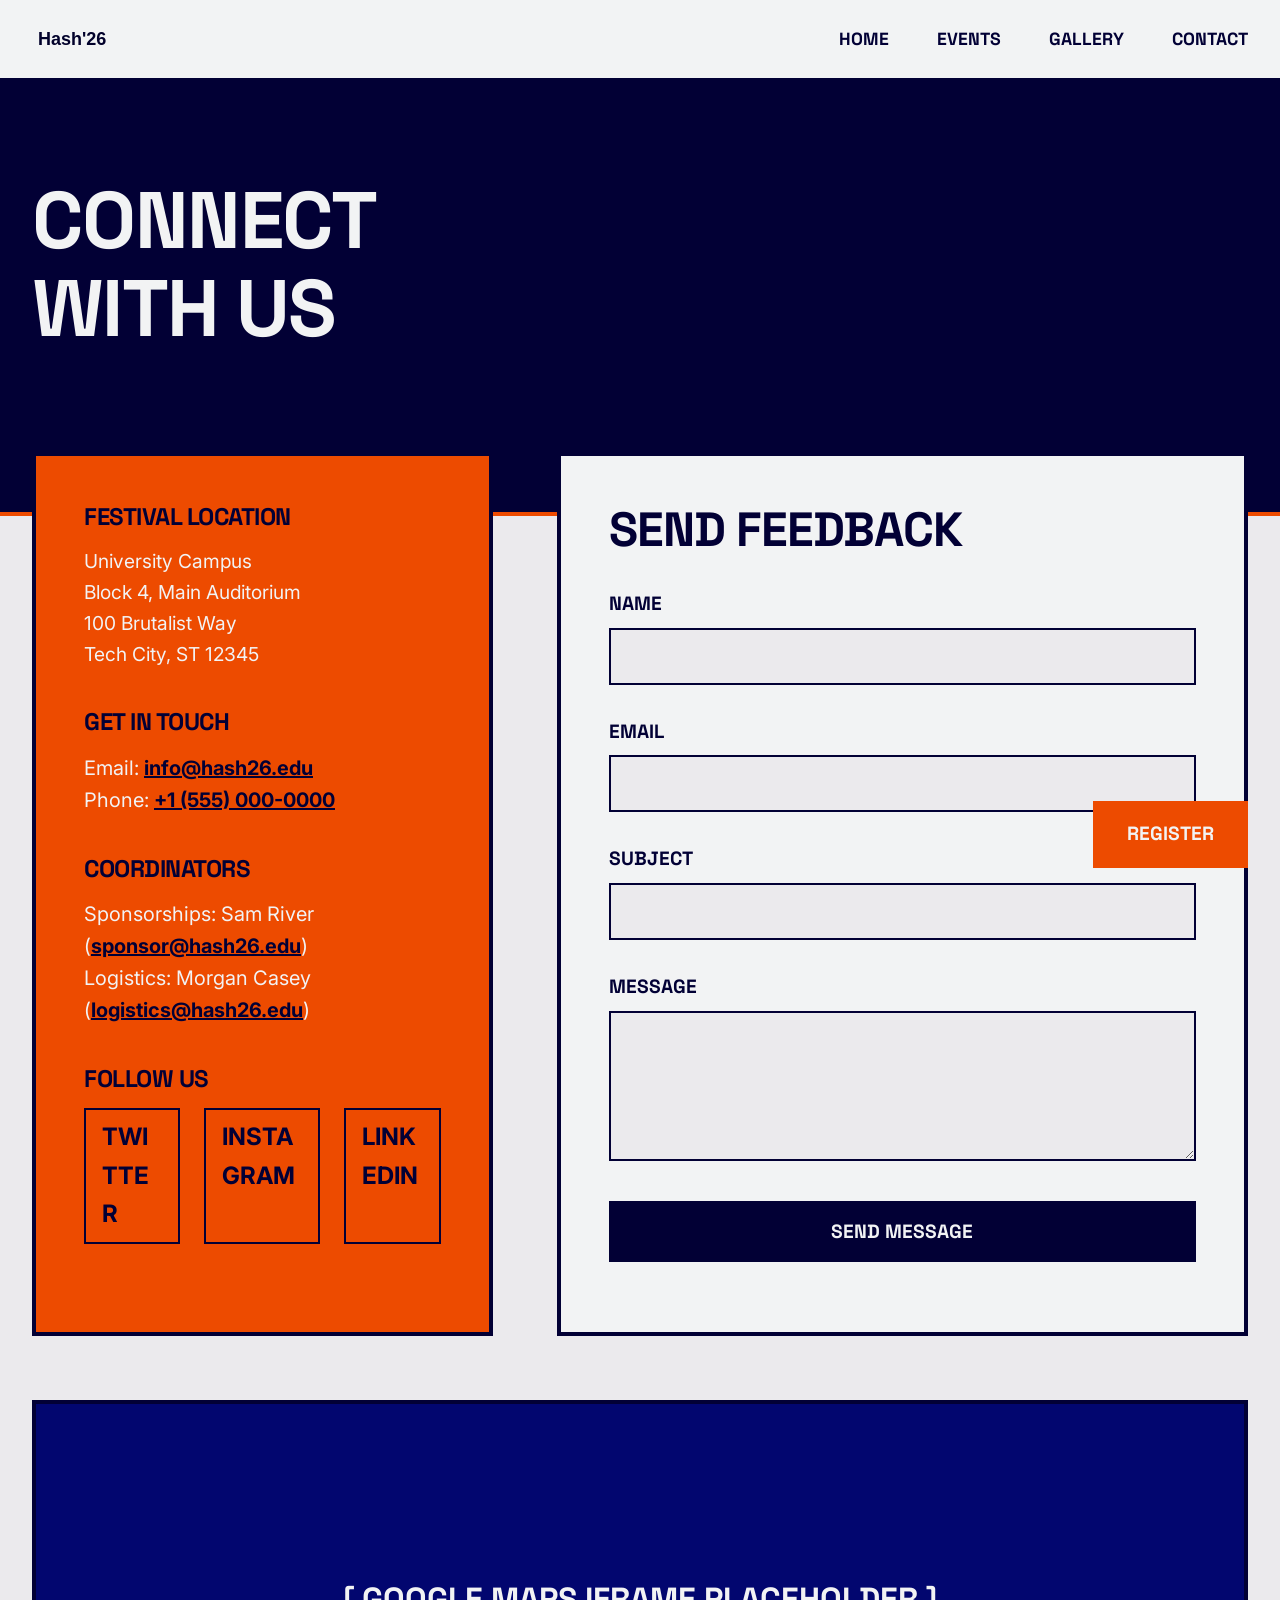
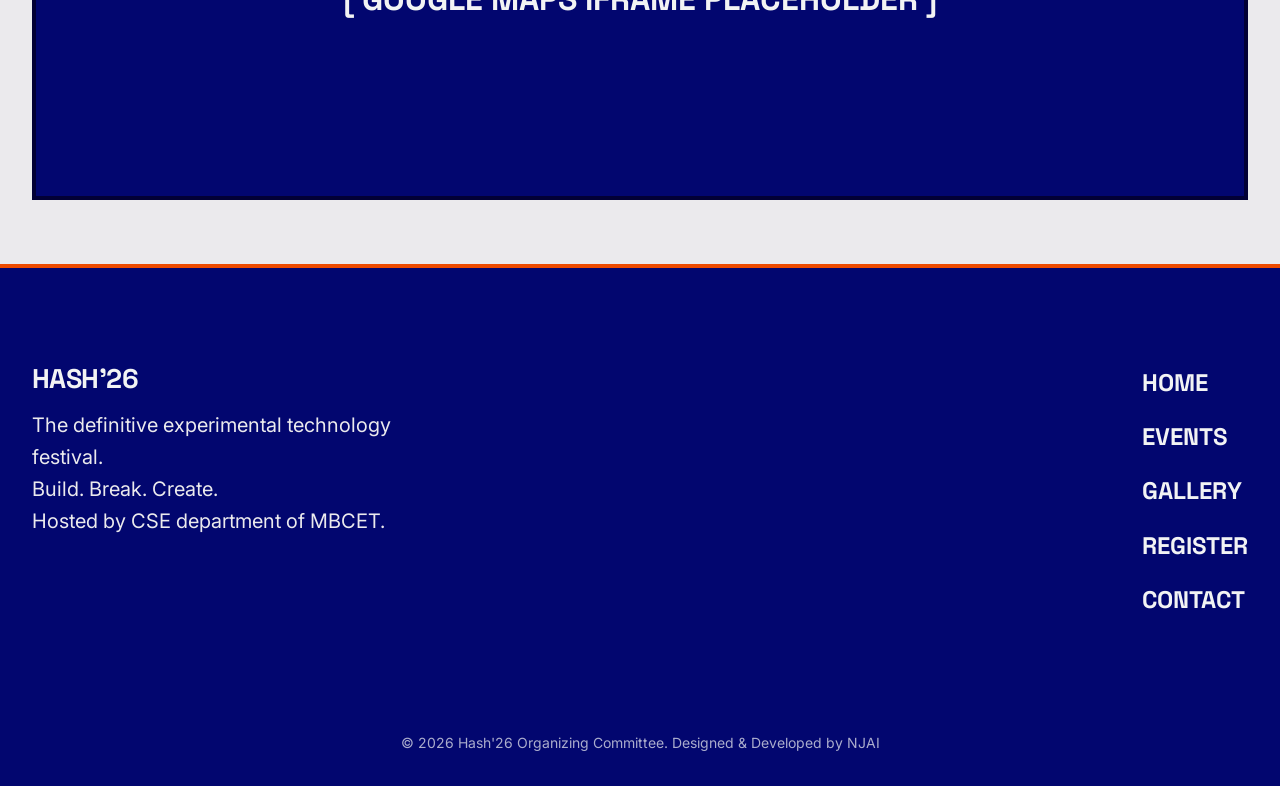
<file: contact.html>
<!DOCTYPE html>
<html lang="en">

<head>
  <meta charset="UTF-8">
  <meta name="viewport" content="width=device-width, initial-scale=1.0">
  <title>Contact - Hash'26</title>
  <link rel="stylesheet" href="css/style.css">
</head>

<body style="background-color: var(--bg-secondary);">

  <!-- Navigation -->
  <header class="main-navigation">
    <div class="container">
      <a href="index.html" class="brand-logo">
        <img src="images/logo.svg" alt="Hash'26 Logo" width="120" height="30">
      </a>
      <nav>
        <ul class="nav-menu">
          <li><a href="index.html" class="nav-item">Home</a></li>
          <li><a href="events.html" class="nav-item">Events</a></li>
          <li><a href="gallery.html" class="nav-item">Gallery</a></li>
          <li><a href="contact.html" class="nav-item">Contact</a></li>
        </ul>
      </nav>
    </div>
  </header>

  <main>
    <section class="contact-hero-header">
      <div class="container">
        <h1>CONNECT<br>WITH US</h1>
      </div>
    </section>

    <section class="container">
      <div class="contact-layout">

        <!-- Contact Info Side -->
        <div class="office-details-box">

          <div class="contact-information-group">
            <h3>FESTIVAL LOCATION</h3>
            <p class="large-text">
              University Campus<br>
              Block 4, Main Auditorium<br>
              100 Brutalist Way<br>
              Tech City, ST 12345
            </p>
          </div>

          <div class="contact-information-group">
            <h3>GET IN TOUCH</h3>
            <p>
              Email: <a href="mailto:info@hash26.edu">info@hash26.edu</a><br>
              Phone: <a href="tel:+15550000000">+1 (555) 000-0000</a>
            </p>
          </div>

          <div class="contact-information-group">
            <h3>COORDINATORS</h3>
            <p>
              Sponsorships: Sam River (<a href="mailto:sponsor@hash26.edu">sponsor@hash26.edu</a>)<br>
              Logistics: Morgan Casey (<a href="mailto:logistics@hash26.edu">logistics@hash26.edu</a>)
            </p>
          </div>

          <div class="contact-information-group">
            <h3>FOLLOW US</h3>
            <div class="social-media-links">
              <a href="https://twitter.com" target="_blank" rel="noopener">TWITTER</a>
              <a href="https://instagram.com" target="_blank" rel="noopener">INSTAGRAM</a>
              <a href="https://linkedin.com" target="_blank" rel="noopener">LINKEDIN</a>
            </div>
          </div>

        </div>

        <!-- Feedback Form Side -->
        <div class="message-form-box">
          <h2>SEND FEEDBACK</h2>
          <form action="#" method="POST">

            <div class="input-field-group">
              <label for="name">Name</label>
              <input type="text" id="name" name="name" class="form-input" required>
            </div>

            <div class="input-field-group">
              <label for="email">Email</label>
              <input type="email" id="email" name="email" class="form-input" required>
            </div>

            <div class="input-field-group">
              <label for="subject">Subject</label>
              <input type="text" id="subject" name="subject" class="form-input" required>
            </div>

            <div class="input-field-group">
              <label for="message">Message</label>
              <textarea id="message" name="message" class="form-input" required></textarea>
            </div>

            <button type="submit" class="register-button submit-message-button">SEND MESSAGE</button>
          </form>
        </div>

      </div>

      <!-- Map Placeholder -->
      <div class="location-map-frame">
        [ GOOGLE MAPS IFRAME PLACEHOLDER ]
      </div>

    </section>
  </main>

  <footer class="site-footer">
    <div class="container">
      <div class="footer-layout">
        <div class="footer-brand">
          <h2>HASH'26</h2>
          <p>
            The definitive experimental technology festival.<br>
            Build. Break. Create.<br>
            Hosted by CSE department of MBCET.
          </p>
        </div>

        <nav class="footer-links">
          <ul>
            <li><a href="index.html">Home</a></li>
            <li><a href="events.html">Events</a></li>
            <li><a href="gallery.html">Gallery</a></li>
            <li><a href="register.html">Register</a></li>
            <li><a href="contact.html">Contact</a></li>
          </ul>
        </nav>
      </div>
      <div class="footer-legal">
        &copy; 2026 Hash'26 Organizing Committee. Designed & Developed by NJAI
      </div>
    </div>
  </footer>

  <a href="register.html" class="register-button floating">REGISTER</a>

</body>

</html>
</file>
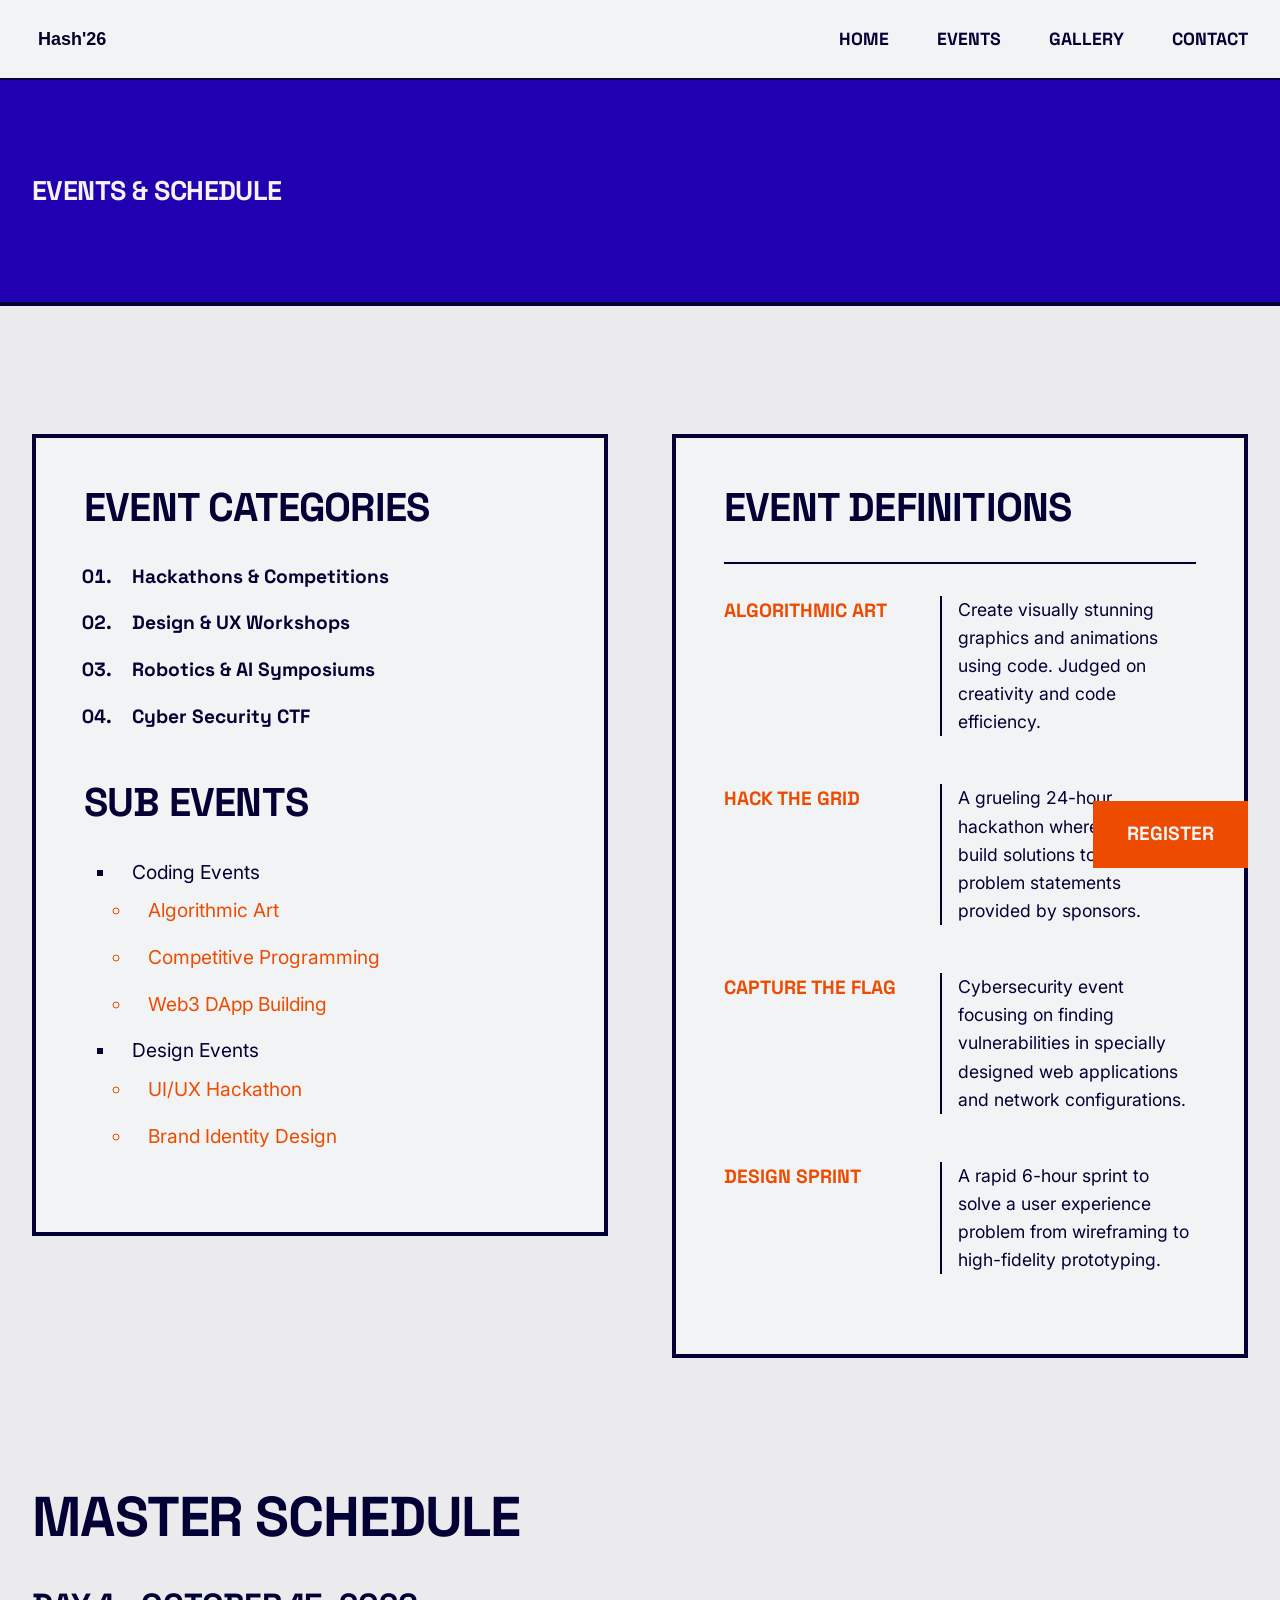
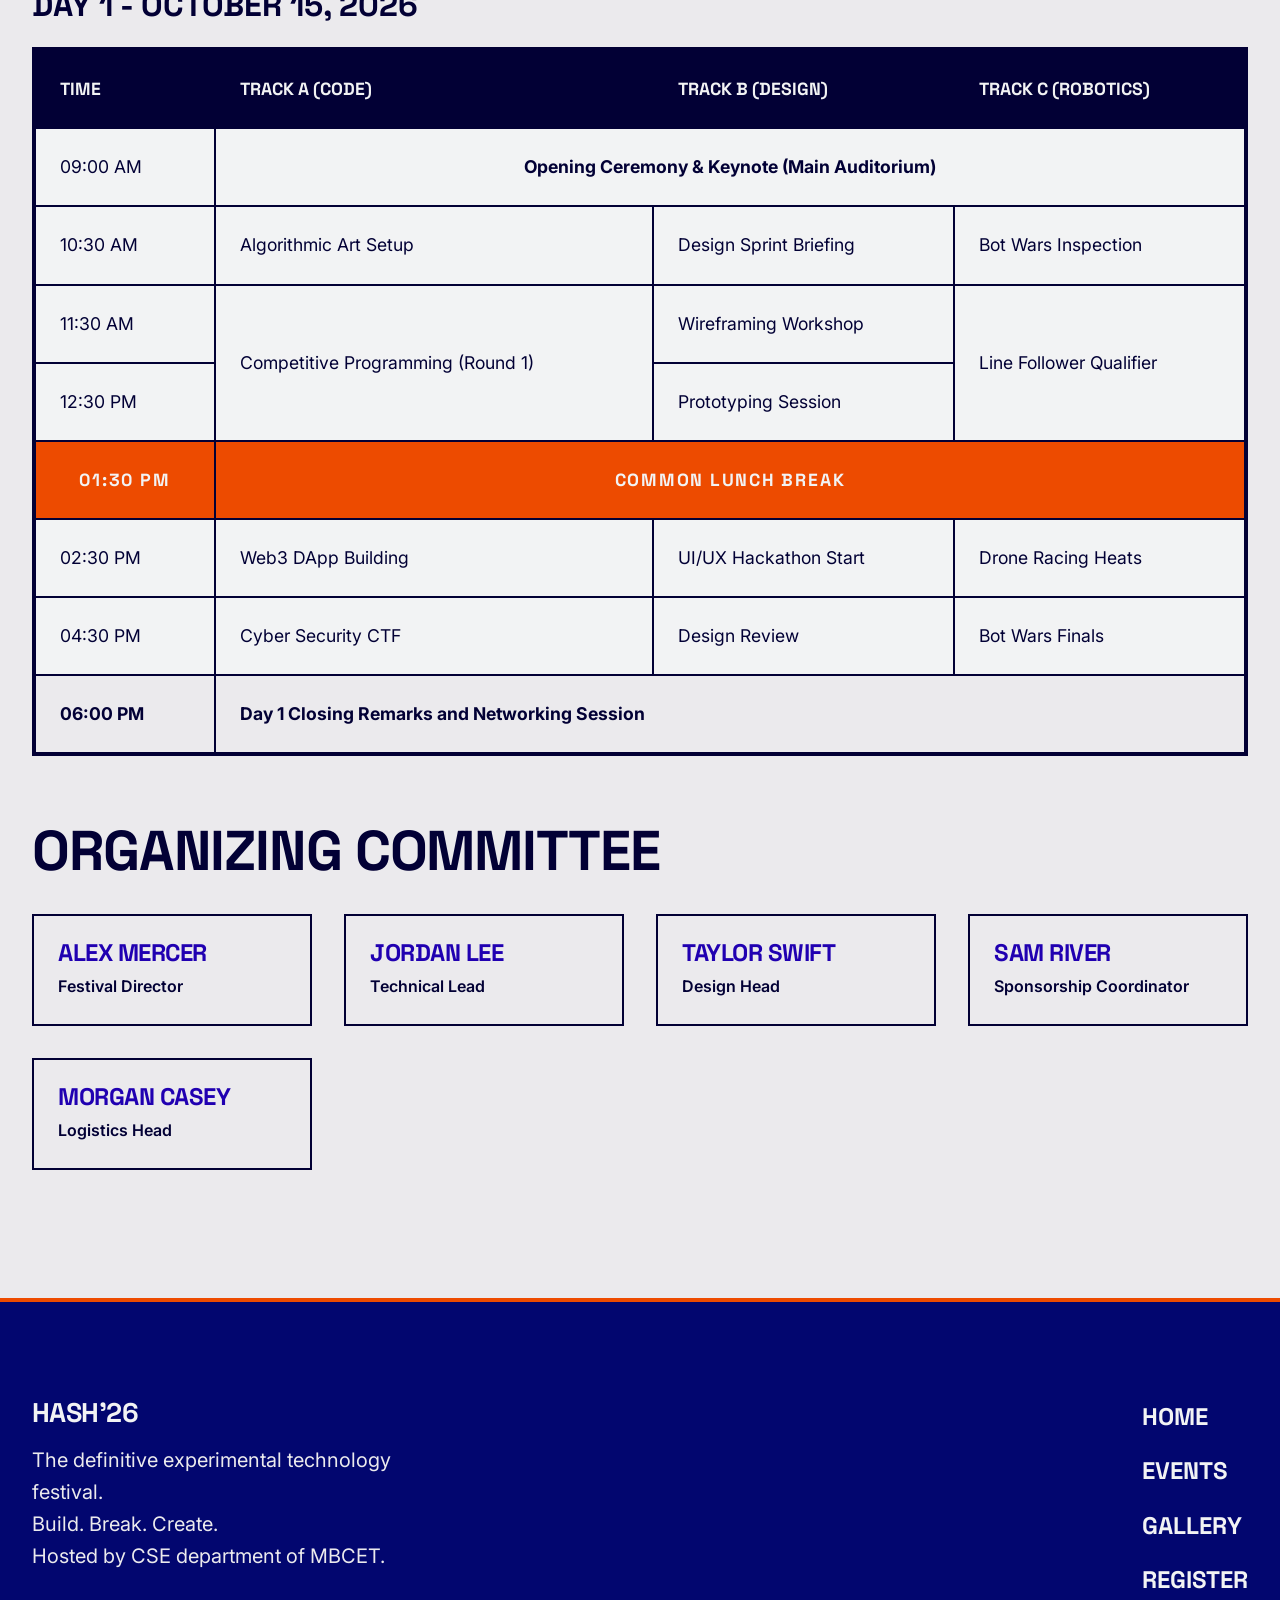
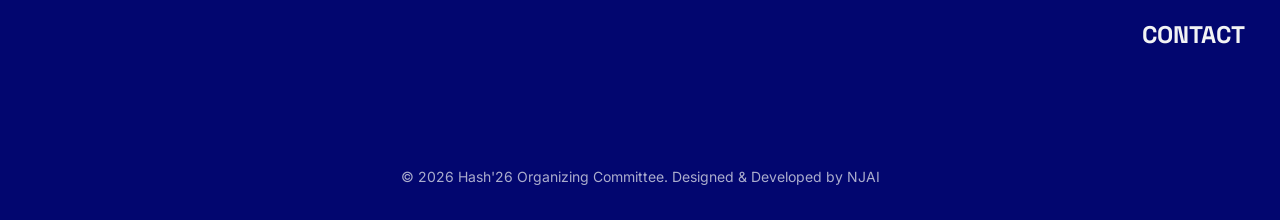
<file: events.html>
<!DOCTYPE html>
<html lang="en">

<head>
  <meta charset="UTF-8">
  <meta name="viewport" content="width=device-width, initial-scale=1.0">
  <title>Events - Hash'26</title>
  <link rel="stylesheet" href="css/style.css">
</head>

<body>

  <!-- Navigation -->
  <header class="main-navigation">
    <div class="container">
      <a href="index.html" class="brand-logo">
        <img src="images/logo.svg" alt="Hash'26 Logo" width="120" height="30">
      </a>
      <nav>
        <ul class="nav-menu">
          <li><a href="index.html" class="nav-item">Home</a></li>
          <li><a href="events.html" class="nav-item">Events</a></li>
          <li><a href="gallery.html" class="nav-item">Gallery</a></li>
          <li><a href="contact.html" class="nav-item">Contact</a></li>
        </ul>
      </nav>
    </div>
  </header>

  <main>
    <section class="events-page-header">
      <div class="container">
        <h1>Events & Schedule</h1>
      </div>
    </section>

    <section class="page-section-secondary">
      <div class="container">

        <div class="events-layout-grid">
          <!-- Lists Section -->
          <div>
            <div class="event-list-box">
              <h2>Event Categories</h2>
              <!-- Ordered List -->
              <ol class="brutalist-list">
                <li>Hackathons & Competitions</li>
                <li>Design & UX Workshops</li>
                <li>Robotics & AI Symposiums</li>
                <li>Cyber Security CTF</li>
              </ol>

              <h2 class="spaced-title">Sub Events</h2>
              <!-- Nested Unordered List -->
              <ul class="brutalist-list">
                <li>Coding Events
                  <ul>
                    <li>Algorithmic Art</li>
                    <li>Competitive Programming</li>
                    <li>Web3 DApp Building</li>
                  </ul>
                </li>
                <li>Design Events
                  <ul>
                    <li>UI/UX Hackathon</li>
                    <li>Brand Identity Design</li>
                  </ul>
                </li>
              </ul>
            </div>
          </div>

          <!-- Description List Section -->
          <div>
            <div class="event-list-box">
              <h2>Event Definitions</h2>
              <!-- Description List -->
              <dl class="definition-list">
                <dt>Algorithmic Art</dt>
                <dd>Create visually stunning graphics and animations using code. Judged on creativity and code
                  efficiency.</dd>

                <dt>Hack The Grid</dt>
                <dd>A grueling 24-hour hackathon where teams build solutions to predefined problem statements provided
                  by sponsors.</dd>

                <dt>Capture The Flag</dt>
                <dd>Cybersecurity event focusing on finding vulnerabilities in specially designed web applications and
                  network configurations.</dd>

                <dt>Design Sprint</dt>
                <dd>A rapid 6-hour sprint to solve a user experience problem from wireframing to high-fidelity
                  prototyping.</dd>
              </dl>
            </div>
          </div>
        </div>

        <!-- Schedule Table -->
        <h2 class="schedule-heading">Master Schedule</h2>
        <div class="schedule-wrapper">
          <table class="master-schedule-table">
            <caption>Day 1 - October 15, 2026</caption>
            <thead>
              <tr>
                <th>Time</th>
                <th>Track A (Code)</th>
                <th>Track B (Design)</th>
                <th>Track C (Robotics)</th>
              </tr>
            </thead>
            <tbody>
              <tr>
                <td>09:00 AM</td>
                <td colspan="3" class="opening-ceremony">Opening Ceremony & Keynote (Main Auditorium)</td>
              </tr>
              <tr>
                <td>10:30 AM</td>
                <td>Algorithmic Art Setup</td>
                <td>Design Sprint Briefing</td>
                <td>Bot Wars Inspection</td>
              </tr>
              <tr>
                <td>11:30 AM</td>
                <td rowspan="2">Competitive Programming (Round 1)</td>
                <td>Wireframing Workshop</td>
                <td rowspan="2">Line Follower Qualifier</td>
              </tr>
              <tr>
                <td>12:30 PM</td>
                <td>Prototyping Session</td>
              </tr>
              <!-- Rowspan & Colspan usage -->
              <tr>
                <td class="lunch-break">01:30 PM</td>
                <td colspan="3" class="lunch-break">Common Lunch Break</td>
              </tr>
              <tr>
                <td>02:30 PM</td>
                <td>Web3 DApp Building</td>
                <td>UI/UX Hackathon Start</td>
                <td>Drone Racing Heats</td>
              </tr>
              <tr>
                <td>04:30 PM</td>
                <td>Cyber Security CTF</td>
                <td>Design Review</td>
                <td>Bot Wars Finals</td>
              </tr>
            </tbody>
            <tfoot>
              <tr>
                <td>06:00 PM</td>
                <td colspan="3">Day 1 Closing Remarks and Networking Session</td>
              </tr>
            </tfoot>
          </table>
        </div>

        <!-- Organizing Committee -->
        <h2 class="committee-heading">Organizing Committee</h2>
        <div class="organizing-committee">
          <div class="committee-member-card">
            <h4>Alex Mercer</h4>
            <p>Festival Director</p>
          </div>
          <div class="committee-member-card">
            <h4>Jordan Lee</h4>
            <p>Technical Lead</p>
          </div>
          <div class="committee-member-card">
            <h4>Taylor Swift</h4>
            <p>Design Head</p>
          </div>
          <div class="committee-member-card">
            <h4>Sam River</h4>
            <p>Sponsorship Coordinator</p>
          </div>
          <div class="committee-member-card">
            <h4>Morgan Casey</h4>
            <p>Logistics Head</p>
          </div>
        </div>

      </div>
    </section>
  </main>

  <footer class="site-footer">
    <div class="container">
      <div class="footer-layout">
        <div class="footer-brand">
          <h2>HASH'26</h2>
          <p>
            The definitive experimental technology festival.<br>
            Build. Break. Create.<br>
            Hosted by CSE department of MBCET.
          </p>
        </div>

        <nav class="footer-links">
          <ul>
            <li><a href="index.html">Home</a></li>
            <li><a href="events.html">Events</a></li>
            <li><a href="gallery.html">Gallery</a></li>
            <li><a href="register.html">Register</a></li>
            <li><a href="contact.html">Contact</a></li>
          </ul>
        </nav>
      </div>
      <div class="footer-legal">
        &copy; 2026 Hash'26 Organizing Committee. Designed & Developed by NJAI
      </div>
    </div>
  </footer>

  <a href="register.html" class="register-button floating">REGISTER</a>

</body>

</html>
</file>
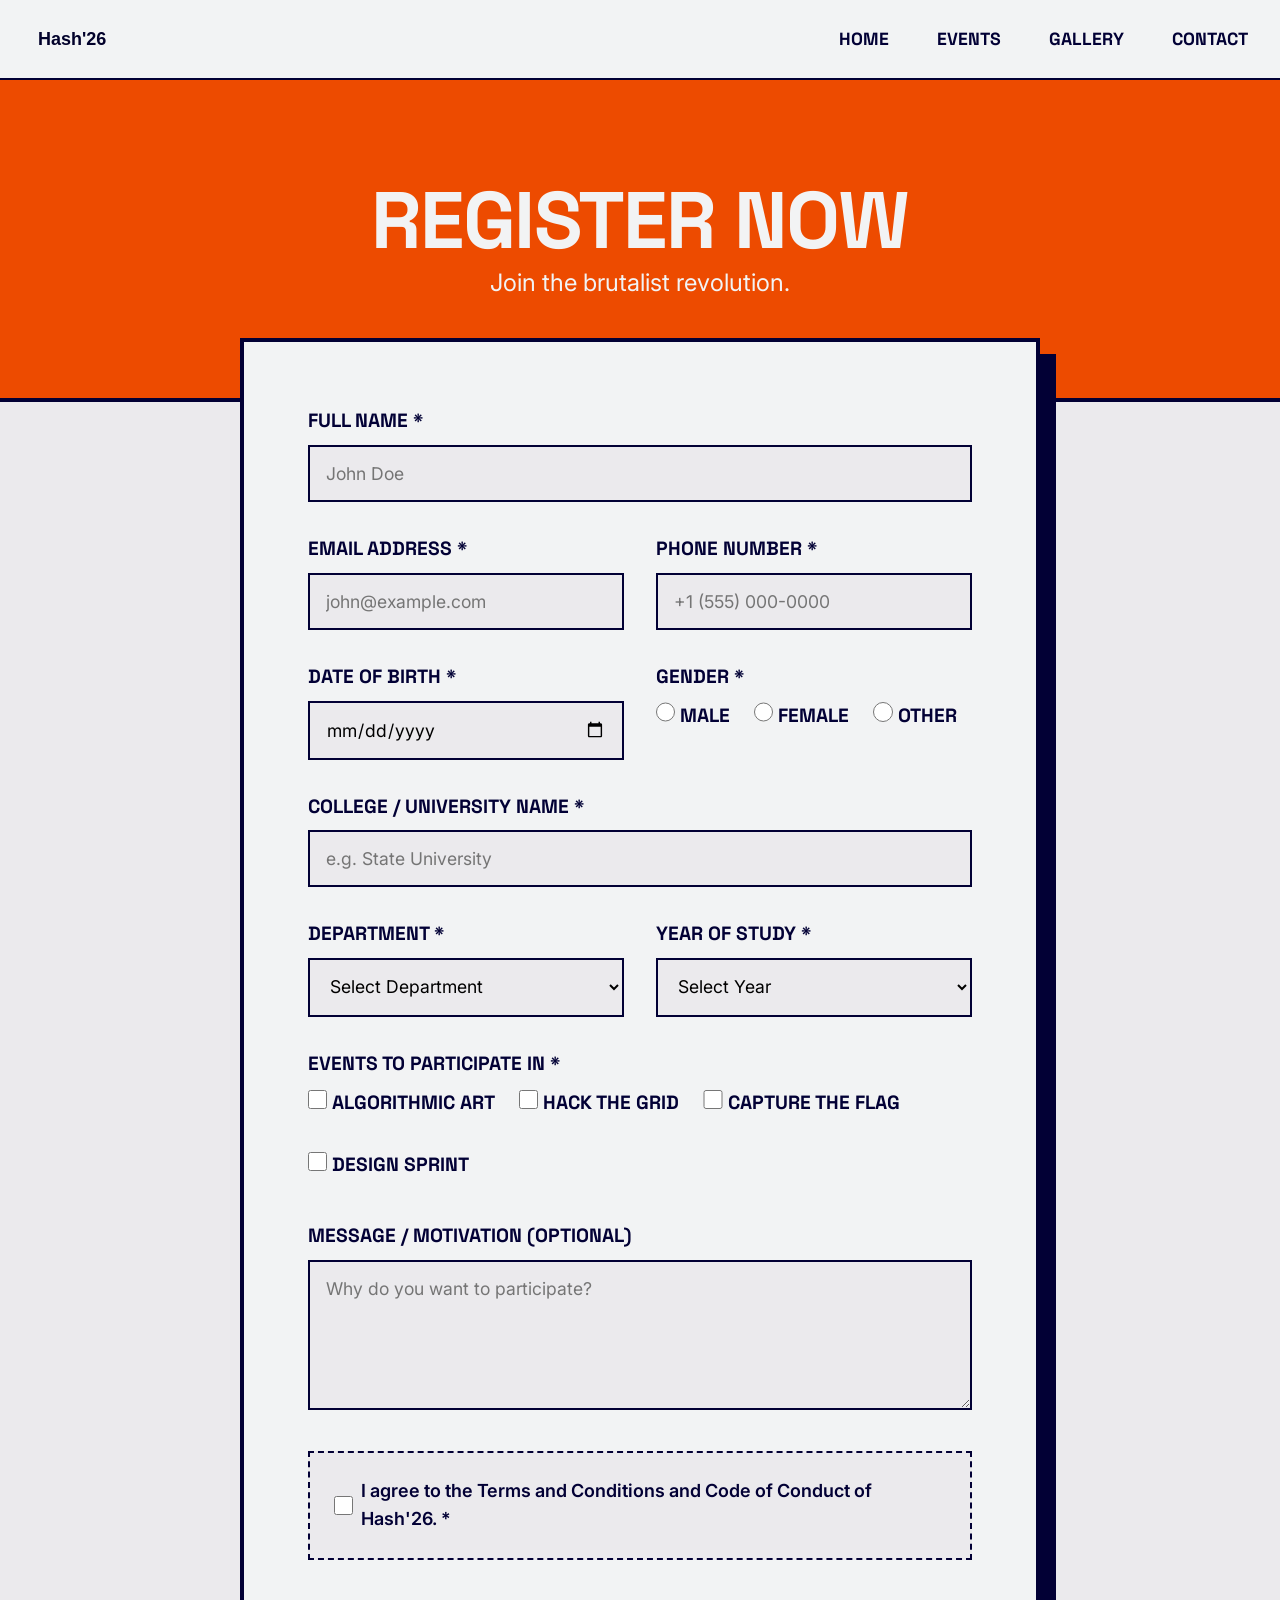
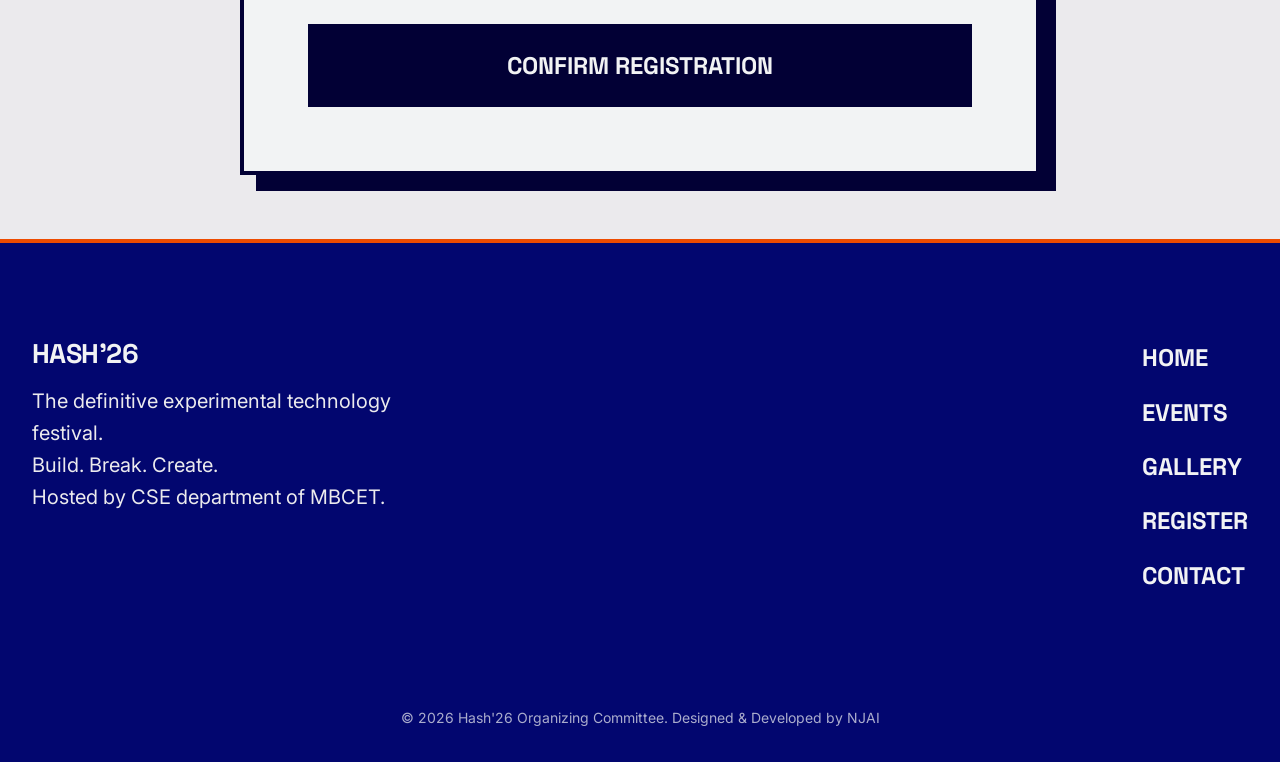
<file: register.html>
<!DOCTYPE html>
<html lang="en">

<head>
  <meta charset="UTF-8">
  <meta name="viewport" content="width=device-width, initial-scale=1.0">
  <title>Register - Hash'26</title>
  <link rel="stylesheet" href="css/style.css">
</head>

<body style="background-color: var(--bg-secondary);">

  <!-- Navigation -->
  <header class="main-navigation">
    <div class="container">
      <a href="index.html" class="brand-logo">
        <img src="images/logo.svg" alt="Hash'26 Logo" width="120" height="30">
      </a>
      <nav>
        <ul class="nav-menu">
          <li><a href="index.html" class="nav-item">Home</a></li>
          <li><a href="events.html" class="nav-item">Events</a></li>
          <li><a href="gallery.html" class="nav-item">Gallery</a></li>
          <li><a href="contact.html" class="nav-item">Contact</a></li>
        </ul>
      </nav>
    </div>
  </header>

  <main>
    <section class="registration-header">
      <div class="container">
        <h1>REGISTER NOW</h1>
        <p>Join the brutalist revolution.</p>
      </div>
    </section>

    <section class="container">
      <form class="registration-form" action="#" method="POST">

        <div class="input-field-group">
          <label for="fullName">Full Name *</label>
          <input type="text" id="fullName" name="fullName" class="form-input" placeholder="John Doe" required>
        </div>

        <div class="form-row-2">
          <div class="input-field-group">
            <label for="email">Email Address *</label>
            <input type="email" id="email" name="email" class="form-input" placeholder="john@example.com" required>
          </div>
          <div class="input-field-group">
            <label for="phone">Phone Number *</label>
            <input type="tel" id="phone" name="phone" class="form-input" placeholder="+1 (555) 000-0000"
              pattern="[+0-9\-\(\)\s]+" required>
          </div>
        </div>

        <div class="form-row-2">
          <div class="input-field-group">
            <label for="dob">Date of Birth *</label>
            <input type="date" id="dob" name="dob" class="form-input" required>
          </div>
          <div class="input-field-group">
            <label>Gender *</label>
            <div class="selection-group">
              <label class="selection-label">
                <input type="radio" name="gender" value="male" required> Male
              </label>
              <label class="selection-label">
                <input type="radio" name="gender" value="female" required> Female
              </label>
              <label class="selection-label">
                <input type="radio" name="gender" value="other" required> Other
              </label>
            </div>
          </div>
        </div>

        <div class="input-field-group">
          <label for="college">College / University Name *</label>
          <input type="text" id="college" name="college" class="form-input" placeholder="e.g. State University"
            required>
        </div>

        <div class="form-row-2">
          <div class="input-field-group">
            <label for="department">Department *</label>
            <select id="department" name="department" class="form-input" required>
              <option value="" disabled selected>Select Department</option>
              <option value="cs">Computer Science</option>
              <option value="it">Information Technology</option>
              <option value="ee">Electrical Engineering</option>
              <option value="me">Mechanical Engineering</option>
              <option value="des">Design</option>
              <option value="other">Other</option>
            </select>
          </div>
          <div class="input-field-group">
            <label for="year">Year of Study *</label>
            <select id="year" name="year" class="form-input" required>
              <option value="" disabled selected>Select Year</option>
              <option value="1">First Year</option>
              <option value="2">Second Year</option>
              <option value="3">Third Year</option>
              <option value="4">Fourth Year</option>
            </select>
          </div>
        </div>

        <div class="input-field-group">
          <label>Events to Participate In *</label>
          <div class="selection-group">
            <label class="selection-label">
              <input type="checkbox" name="events" value="algo-art"> Algorithmic Art
            </label>
            <label class="selection-label">
              <input type="checkbox" name="events" value="hack-grid"> Hack The Grid
            </label>
            <label class="selection-label">
              <input type="checkbox" name="events" value="ctf"> Capture The Flag
            </label>
            <label class="selection-label">
              <input type="checkbox" name="events" value="design"> Design Sprint
            </label>
          </div>
        </div>

        <div class="input-field-group">
          <label for="message">Message / Motivation (Optional)</label>
          <textarea id="message" name="message" class="form-input"
            placeholder="Why do you want to participate?"></textarea>
        </div>

        <div class="terms-agreement-box">
          <label class="selection-label">
            <input type="checkbox" name="terms" required>
            <span>I agree to the Terms and Conditions and Code of Conduct of Hash'26. *</span>
          </label>
        </div>

        <button type="submit" class="register-button submit-registration">CONFIRM REGISTRATION</button>

      </form>
    </section>
  </main>

  <footer class="site-footer">
    <div class="container">
      <div class="footer-layout">
        <div class="footer-brand">
          <h2>HASH'26</h2>
          <p>
            The definitive experimental technology festival.<br>
            Build. Break. Create.<br>
            Hosted by CSE department of MBCET.
          </p>
        </div>

        <nav class="footer-links">
          <ul>
            <li><a href="index.html">Home</a></li>
            <li><a href="events.html">Events</a></li>
            <li><a href="gallery.html">Gallery</a></li>
            <li><a href="register.html">Register</a></li>
            <li><a href="contact.html">Contact</a></li>
          </ul>
        </nav>
      </div>
      <div class="footer-legal">
        &copy; 2026 Hash'26 Organizing Committee. Designed & Developed by NJAI
      </div>
    </div>
  </footer>

</body>

</html>
</file>
<file: css/style.css>
/* 
  HASH'26
  Style: Modern Brutalism
  No Utility Classes
*/

@import url('https://fonts.googleapis.com/css2?family=Inter:wght@400;600;800;900&family=Space+Grotesk:wght@400;600;700&display=swap');

:root {
  /* STRICT COLOR PALETTE */
  --bg-primary: #F2F3F4;
  --bg-secondary: #EBEAED;
  --dark-primary: #020035;
  --dark-secondary: #02066F;
  --accent: #2000B1;
  --highlight: #ED4B00;

  /* TYPOGRAPHY */
  --font-primary: 'Inter', sans-serif;
  --font-display: 'Space Grotesk', sans-serif;
}

/* RESET */
*,
*::before,
*::after {
  box-sizing: border-box;
  margin: 0;
  padding: 0;
}

html {
  scroll-behavior: smooth;
  font-size: 100%;
}

body {
  font-family: var(--font-primary);
  background-color: var(--bg-primary);
  color: var(--dark-primary);
  line-height: 1.6;
  font-size: 18px;
  overflow-x: hidden;
}

/* GLOBAL TYPOGRAPHY */
h1,
h2,
h3,
h4,
h5,
h6 {
  font-family: var(--font-display);
  font-weight: 900;
  line-height: 1.1;
  text-transform: uppercase;
  letter-spacing: -0.02em;
}

p {
  font-size: 18px;
  max-width: 70ch;
  margin-bottom: 1.5rem;
}

@media (min-width: 1200px) {
  p {
    font-size: 20px;
  }
}

/* GLOBAL LAYOUT */
.container {
  width: 100%;
  max-width: 1400px;
  margin: 0 auto;
  padding: 0 2rem;
}

.page-section {
  padding-top: 8rem;
  padding-bottom: 8rem;
}

.page-section-dark {
  background-color: var(--dark-primary);
  color: var(--bg-primary);
  padding-top: 8rem;
  padding-bottom: 8rem;
}

.page-section-secondary {
  background-color: var(--bg-secondary);
  padding-top: 8rem;
  padding-bottom: 8rem;
}

/* BUTTONS */
.register-button {
  display: inline-block;
  background-color: var(--dark-primary);
  color: var(--bg-primary);
  text-decoration: none;
  font-family: var(--font-display);
  font-weight: 800;
  font-size: 1.2rem;
  padding: 1rem 2rem;
  border: 2px solid var(--dark-primary);
  border-radius: 0;
  text-transform: uppercase;
  transition: all 0.25s ease;
  cursor: pointer;
  position: relative;
  z-index: 1;
}

.register-button:hover {
  background-color: var(--highlight);
  border-color: var(--highlight);
  color: var(--bg-primary);
  transform: translate(-4px, -4px);
  box-shadow: 4px 4px 0 var(--dark-primary);
}

.register-button.floating {
  position: fixed;
  bottom: 2rem;
  right: 2rem;
  z-index: 1000;
  background-color: var(--highlight);
  border-color: var(--highlight);
}

.register-button.floating:hover {
  background-color: var(--dark-primary);
  border-color: var(--dark-primary);
  box-shadow: 4px 4px 0 var(--highlight);
}

/* NAVIGATION */
.main-navigation {
  position: sticky;
  top: 0;
  z-index: 999;
  background-color: var(--bg-primary);
  border-bottom: 2px solid var(--dark-primary);
  padding: 1.5rem 0;
}

.main-navigation .container {
  display: flex;
  justify-content: space-between;
  align-items: center;
}

.brand-logo {
  font-family: var(--font-display);
  font-weight: 900;
  font-size: 2rem;
  color: var(--dark-primary);
  text-decoration: none;
  text-transform: uppercase;
  display: flex;
  align-items: center;
  gap: 1rem;
}

.nav-menu {
  display: flex;
  gap: 3rem;
  list-style: none;
}

.nav-item {
  text-decoration: none;
  color: var(--dark-primary);
  font-family: var(--font-display);
  font-weight: 700;
  font-size: 1.1rem;
  text-transform: uppercase;
  position: relative;
}

.nav-item::after {
  content: '';
  position: absolute;
  width: 0%;
  height: 3px;
  bottom: -4px;
  left: 0;
  background-color: var(--highlight);
  transition: width 0.2s ease;
}

.nav-item:hover::after {
  width: 100%;
}

/* IMAGES */
img {
  max-width: 100%;
  height: auto;
  display: block;
  filter: grayscale(20%);
  transition: filter 0.3s ease;
}

img:hover {
  filter: grayscale(0%);
}

/* FOOTER */
.site-footer {
  padding: 6rem 0 2rem;
  border-top: 4px solid var(--highlight);
  background-color: var(--dark-secondary);
  color: var(--bg-primary);
}

.footer-layout {
  display: flex;
  flex-direction: column;
  gap: 4rem;
}

@media (min-width: 768px) {
  .footer-layout {
    flex-direction: row;
    justify-content: space-between;
  }
}

.footer-brand h2 {
  color: var(--bg-primary);
  margin-bottom: 1rem;
}

.footer-brand p {
  color: var(--bg-secondary);
  max-width: 400px;
}

.footer-links ul {
  list-style: none;
}

.footer-links a {
  color: var(--bg-primary);
  text-decoration: none;
  font-family: var(--font-display);
  font-size: 1.5rem;
  font-weight: 700;
  text-transform: uppercase;
  display: inline-block;
  margin-bottom: 1rem;
  transition: color 0.2s ease;
}

.footer-links a:hover {
  color: var(--highlight);
}

.footer-contact h3 {
  color: var(--highlight);
  font-size: 1.5rem;
  margin-bottom: 1rem;
}

.footer-contact p {
  color: var(--bg-secondary);
}

.footer-legal {
  margin-top: 6rem;
  text-align: center;
  font-size: 14px;
  opacity: 0.7;
}

/* ----------------------------------
   HOME PAGE COMPONENTS
----------------------------------- */
.hero-header {
  min-height: 100vh;
  display: grid;
  grid-template-columns: 1fr 1fr;
  align-items: center;
  border-bottom: 4px solid var(--dark-primary);
  position: relative;
}

.hero-text-content {
  padding: 2rem 4rem;
  border-right: 4px solid var(--dark-primary);
  height: 100%;
  display: flex;
  flex-direction: column;
  justify-content: center;
}

.hero-cover {
  height: 100%;
  width: 100%;
  object-fit: cover;
  object-position: center;
  filter: grayscale(100%) contrast(1.2);
}

.hero-headline {
  font-size: clamp(60px, 10vw, 140px);
  line-height: 0.9;
  margin-bottom: 2rem;
}

.hero-date-text {
  font-size: 2rem;
  font-family: var(--font-display);
  font-weight: 700;
  color: var(--highlight);
  margin-bottom: 1rem;
  text-transform: uppercase;
}

.hero-theme-statement {
  font-size: 1.5rem;
  font-weight: 600;
  margin-bottom: 3rem;
  border-left: 8px solid var(--highlight);
  padding-left: 1rem;
}

.scroll-down-hint {
  position: absolute;
  bottom: 2rem;
  left: 4rem;
  font-family: var(--font-display);
  font-weight: 700;
  text-transform: uppercase;
  font-size: 1.2rem;
  display: flex;
  align-items: center;
  gap: 1rem;
}

.scroll-down-hint::after {
  content: '↓';
  font-size: 2rem;
  color: var(--highlight);
  animation: bounce 2s infinite;
}

@keyframes bounce {

  0%,
  20%,
  50%,
  80%,
  100% {
    transform: translateY(0);
  }

  40% {
    transform: translateY(-10px);
  }

  60% {
    transform: translateY(-5px);
  }
}

.marquee-banner {
  background-color: var(--highlight);
  color: var(--bg-primary);
  padding: 1rem 0;
  font-family: var(--font-display);
  font-weight: 700;
  text-transform: uppercase;
  font-size: 1.5rem;
  white-space: nowrap;
  overflow: hidden;
  border-bottom: 4px solid var(--dark-primary);
}

.marquee-text {
  display: inline-block;
  padding-left: 100%;
  animation: scroll-left 20s linear infinite;
}

@keyframes scroll-left {
  0% {
    transform: translate(0, 0);
  }

  100% {
    transform: translate(-100%, 0);
  }
}

.about-grid {
  display: grid;
  grid-template-columns: 1fr 1fr;
  gap: 4rem;
}

.about-grid h2 {
  font-size: clamp(36px, 6vw, 72px);
}

.events-preview-title {
  color: var(--highlight);
  margin-bottom: 4rem;
  font-size: clamp(36px, 6vw, 72px);
}

.events-grid {
  display: grid;
  grid-template-columns: repeat(3, 1fr);
  gap: 2rem;
}

.event-feature-card {
  border: 2px solid var(--dark-primary);
  background: var(--bg-primary);
  color: var(--dark-primary);
  padding: 2rem;
  position: relative;
  transition: all 0.2s ease;
}

.event-feature-card:hover {
  background: var(--dark-primary);
  color: var(--bg-primary);
  transform: translate(8px, -8px);
  box-shadow: -8px 8px 0 var(--highlight);
}

.event-feature-card:hover .event-index {
  color: var(--highlight);
}

.event-feature-card:hover a {
  color: var(--bg-primary);
}

.event-index {
  font-family: var(--font-display);
  font-size: 4rem;
  font-weight: 900;
  position: absolute;
  top: 1rem;
  right: 1rem;
  opacity: 0.2;
  transition: color 0.2s;
}

.event-feature-card h3 {
  font-size: 2rem;
  margin-bottom: 1rem;
}

.event-feature-card p {
  font-size: 1rem;
  margin-bottom: 2rem;
}

.event-feature-img {
  width: 100%;
  height: 200px;
  object-fit: cover;
  border: 2px solid var(--bg-primary);
  margin-bottom: 1rem;
}

.event-feature-link {
  color: var(--dark-primary);
  text-decoration: none;
  font-family: var(--font-display);
  font-weight: 700;
  text-transform: uppercase;
}

.view-all-events {
  margin-top: 4rem;
  text-align: center;
}

.sponsor-banner {
  padding: 4rem 0;
  border-top: 4px solid var(--dark-primary);
  border-bottom: 4px solid var(--dark-primary);
  background-color: var(--bg-secondary);
  overflow: hidden;
  white-space: nowrap;
  position: relative;
  display: flex;
}

.sponsor-track {
  display: flex;
  align-items: center;
  gap: 4rem;
  padding-right: 4rem;
  animation: scroll-sponsors 20s linear infinite;
  will-change: transform;
}

.sponsor-banner:hover .sponsor-track {
  animation-play-state: paused;
}

@keyframes scroll-sponsors {
  0% {
    transform: translateX(0);
  }

  100% {
    transform: translateX(-25%);
  }
}

.sponsor-track img {
  max-height: 60px;
  opacity: 0.5;
  filter: grayscale(100%);
  transition: all 0.3s ease;
}

.sponsor-track img:hover {
  opacity: 1;
  filter: grayscale(0%);
}

.sponsor-placeholder-text {
  font-family: var(--font-display);
  color: var(--dark-primary);
  opacity: 0.5;
  font-size: 1.5rem;
  margin: 0;
}

@media (max-width: 992px) {
  .hero-header {
    grid-template-columns: 1fr;
    grid-template-rows: auto 400px;
  }

  .hero-text-content {
    border-right: none;
    border-bottom: 4px solid var(--dark-primary);
    padding: 2rem;
  }

  .scroll-down-hint {
    left: 2rem;
  }

  .about-grid,
  .events-grid {
    grid-template-columns: 1fr;
  }
}

/* ----------------------------------
   EVENTS PAGE COMPONENTS
----------------------------------- */
.events-page-header {
  padding: 6rem 0;
  background-color: var(--accent);
  color: var(--bg-primary);
  border-bottom: 4px solid var(--dark-primary);
}

.events-layout-grid {
  display: grid;
  grid-template-columns: 1fr 1fr;
  gap: 4rem;
}

.event-list-box {
  background-color: var(--bg-primary);
  border: 4px solid var(--dark-primary);
  padding: 3rem;
  margin-bottom: 4rem;
}

.event-list-box h2 {
  font-size: 2.5rem;
  margin-bottom: 2rem;
}

.event-list-box h2.spaced-title {
  margin-top: 3rem;
}

ol.brutalist-list,
ul.brutalist-list {
  margin-left: 2rem;
  margin-bottom: 2rem;
  font-size: 1.2rem;
}

ol.brutalist-list {
  list-style-type: decimal-leading-zero;
  font-family: var(--font-display);
  font-weight: 700;
}

ul.brutalist-list {
  list-style-type: square;
}

ul.brutalist-list ul {
  margin-top: 0.5rem;
  list-style-type: circle;
  color: var(--highlight);
}

ol.brutalist-list li,
ul.brutalist-list li {
  margin-bottom: 1rem;
  padding-left: 1rem;
}

dl.definition-list {
  display: grid;
  grid-template-columns: 200px 1fr;
  gap: 1rem;
  border-top: 2px solid var(--dark-primary);
  padding-top: 2rem;
}

dl.definition-list dt {
  font-family: var(--font-display);
  font-weight: 900;
  font-size: 1.2rem;
  color: var(--highlight);
  text-transform: uppercase;
}

dl.definition-list dd {
  font-size: 1.1rem;
  margin-bottom: 2rem;
  border-left: 2px solid var(--dark-primary);
  padding-left: 1rem;
}

.schedule-heading {
  font-size: 3.5rem;
  margin-top: 4rem;
  margin-bottom: 2rem;
}

.schedule-wrapper {
  overflow-x: auto;
  margin-bottom: 4rem;
}

.master-schedule-table {
  width: 100%;
  border-collapse: collapse;
  border: 4px solid var(--dark-primary);
  background-color: var(--bg-primary);
  text-align: left;
}

.master-schedule-table caption {
  font-family: var(--font-display);
  font-size: 2rem;
  font-weight: 900;
  text-align: left;
  margin-bottom: 1rem;
  text-transform: uppercase;
  color: var(--dark-primary);
}

.master-schedule-table th,
.master-schedule-table td {
  border: 2px solid var(--dark-primary);
  padding: 1.5rem;
  font-size: 1.1rem;
}

.master-schedule-table thead th {
  background-color: var(--dark-primary);
  color: var(--bg-primary);
  font-family: var(--font-display);
  text-transform: uppercase;
}

.master-schedule-table tfoot td {
  background-color: var(--bg-secondary);
  font-weight: 700;
}

.master-schedule-table td.opening-ceremony {
  text-align: center;
  font-weight: bold;
}

.master-schedule-table .lunch-break {
  background-color: var(--highlight);
  color: var(--bg-primary);
  text-align: center;
  font-weight: 900;
  font-family: var(--font-display);
  letter-spacing: 0.1em;
  text-transform: uppercase;
}

.committee-heading {
  font-size: 3.5rem;
  margin-top: 4rem;
  margin-bottom: 2rem;
}

.organizing-committee {
  display: grid;
  grid-template-columns: repeat(auto-fill, minmax(250px, 1fr));
  gap: 2rem;
}

.committee-member-card {
  border: 2px solid var(--dark-primary);
  padding: 1.5rem;
  background: var(--bg-secondary);
}

.committee-member-card h4 {
  font-size: 1.5rem;
  color: var(--accent);
  margin-bottom: 0.5rem;
}

.committee-member-card p {
  font-size: 1rem;
  margin: 0;
  font-weight: 600;
}

@media (max-width: 992px) {
  .events-layout-grid {
    grid-template-columns: 1fr;
  }

  dl.definition-list {
    grid-template-columns: 1fr;
  }
}

/* ----------------------------------
   REGISTER PAGE COMPONENTS
----------------------------------- */
.registration-header {
  padding: 6rem 0;
  background-color: var(--highlight);
  color: var(--bg-primary);
  border-bottom: 4px solid var(--dark-primary);
  text-align: center;
}

.registration-header h1 {
  font-size: clamp(40px, 8vw, 80px);
}

.registration-header p {
  font-size: 1.5rem;
  margin: 0 auto;
}

.registration-form {
  background-color: var(--bg-primary);
  border: 4px solid var(--dark-primary);
  padding: 4rem;
  max-width: 800px;
  margin: -4rem auto 4rem auto;
  position: relative;
  z-index: 10;
  box-shadow: 16px 16px 0 var(--dark-primary);
}

.input-field-group {
  margin-bottom: 2rem;
}

.input-field-group label {
  display: block;
  font-family: var(--font-display);
  font-weight: 700;
  font-size: 1.2rem;
  text-transform: uppercase;
  margin-bottom: 0.5rem;
  color: var(--dark-primary);
}

.form-input {
  width: 100%;
  padding: 1rem;
  font-size: 1.1rem;
  font-family: var(--font-primary);
  border: 2px solid var(--dark-primary);
  background-color: var(--bg-secondary);
  transition: all 0.3s;
}

.form-input:focus {
  outline: none;
  border-color: var(--highlight);
  background-color: var(--bg-primary);
  box-shadow: 4px 4px 0 var(--highlight);
}

textarea.form-input {
  resize: vertical;
  min-height: 150px;
}

.form-row-2 {
  display: grid;
  grid-template-columns: 1fr 1fr;
  gap: 2rem;
}

.selection-group {
  display: flex;
  flex-wrap: wrap;
  gap: 1.5rem;
  margin-top: 0.5rem;
}

.selection-label {
  display: flex;
  align-items: center;
  gap: 0.5rem;
  font-weight: 600;
  cursor: pointer;
}

input[type="radio"],
input[type="checkbox"] {
  width: 1.2rem;
  height: 1.2rem;
  accent-color: var(--highlight);
  cursor: pointer;
}

.terms-agreement-box {
  background-color: var(--bg-secondary);
  padding: 1.5rem;
  border: 2px dashed var(--dark-primary);
  margin-bottom: 2rem;
}

.submit-registration {
  width: 100%;
  text-align: center;
  font-size: 1.5rem;
  padding: 1.5rem;
  margin-top: 2rem;
}

@media (max-width: 768px) {
  .registration-form {
    padding: 2rem;
    margin-top: 0;
    box-shadow: none;
    border-left: none;
    border-right: none;
  }

  .form-row-2 {
    grid-template-columns: 1fr;
  }
}

/* ----------------------------------
   GALLERY PAGE COMPONENTS
----------------------------------- */
.exhibition-header {
  padding: 6rem 0;
  background-color: var(--dark-primary);
  color: var(--bg-primary);
  border-bottom: 4px solid var(--highlight);
}

.promo-media-section {
  background-color: var(--dark-secondary);
  color: var(--bg-primary);
  padding: 4rem 0;
  border-bottom: 4px solid var(--highlight);
}

.promo-media-title {
  color: var(--highlight);
  margin-bottom: 2rem;
  font-size: clamp(36px, 6vw, 72px);
}

.video-wrapper {
  width: 100%;
  max-width: 1000px;
  margin: 0 auto 2rem auto;
  border: 4px solid var(--highlight);
}

.video-wrapper video {
  width: 100%;
  display: block;
}

.audio-wrapper {
  max-width: 600px;
  margin: 0 auto;
  background: var(--bg-primary);
  padding: 2rem;
  border: 4px solid var(--dark-primary);
  color: var(--dark-primary);
}

.audio-wrapper h3 {
  font-size: 1.5rem;
  margin-bottom: 1rem;
}

.audio-player-control {
  width: 100%;
  margin-top: 1rem;
}

.past-editions-title {
  font-size: 3.5rem;
  margin-bottom: 2rem;
}

.exhibition-grid {
  display: grid;
  grid-template-columns: repeat(auto-fill, minmax(300px, 1fr));
  grid-auto-rows: 250px;
  gap: 1.5rem;
  padding: 2rem 0;
}

.artwork-card {
  position: relative;
  overflow: hidden;
  border: 4px solid var(--dark-primary);
  background-color: var(--bg-secondary);
  display: flex;
  flex-direction: column;
}

.artwork-card-tall {
  grid-row: span 2;
}

.artwork-card-wide {
  grid-column: span 2;
}

.artwork-card img,
.artwork-card video {
  width: 100%;
  height: 100%;
  object-fit: cover;
  transition: transform 0.5s ease;
}

.artwork-card:hover img,
.artwork-card:hover video {
  transform: scale(1.05);
}

.artwork-label {
  position: absolute;
  bottom: 0;
  left: 0;
  right: 0;
  background: var(--dark-primary);
  color: var(--bg-primary);
  padding: 1rem;
  font-family: var(--font-display);
  font-weight: 700;
  text-transform: uppercase;
  transform: translateY(100%);
  transition: transform 0.3s ease;
}

.artwork-card:hover .artwork-label {
  transform: translateY(0);
}

@media (max-width: 768px) {
  .artwork-card-wide {
    grid-column: span 1;
  }
}

/* ----------------------------------
   CONTACT PAGE COMPONENTS
----------------------------------- */
.contact-hero-header {
  padding: 6rem 0 10rem 0;
  background-color: var(--dark-primary);
  color: var(--bg-primary);
  border-bottom: 4px solid var(--highlight);
}

.contact-hero-header h1 {
  font-size: clamp(40px, 8vw, 80px);
}

.contact-layout {
  display: grid;
  grid-template-columns: 1fr 1.5fr;
  gap: 4rem;
  margin-top: -4rem;
  position: relative;
  z-index: 10;
}

.office-details-box {
  background-color: var(--highlight);
  color: var(--bg-primary);
  padding: 3rem;
  border: 4px solid var(--dark-primary);
}

.office-details-box a {
  color: var(--dark-primary);
  text-decoration: underline;
  font-weight: 700;
  transition: color 0.3s;
}

.office-details-box a:hover {
  color: var(--bg-primary);
}

.contact-information-group {
  margin-bottom: 2.5rem;
}

.contact-information-group h3 {
  font-size: 1.5rem;
  margin-bottom: 1rem;
  color: var(--dark-primary);
}

.contact-information-group p.large-text {
  font-size: 1.2rem;
}

.social-media-links {
  display: flex;
  gap: 1.5rem;
  margin-top: 1rem;
}

.social-media-links a {
  font-size: 1.5rem;
  text-decoration: none;
  border: 2px solid var(--dark-primary);
  padding: 0.5rem 1rem;
}

.social-media-links a:hover {
  background-color: var(--dark-primary);
  color: var(--bg-primary);
}

.message-form-box {
  background-color: var(--bg-primary);
  padding: 3rem;
  border: 4px solid var(--dark-primary);
}

.message-form-box h2 {
  font-size: 3rem;
  margin-bottom: 2rem;
}

.submit-message-button {
  width: 100%;
}

.location-map-frame {
  width: 100%;
  height: 400px;
  background-color: var(--dark-secondary);
  border: 4px solid var(--dark-primary);
  display: flex;
  align-items: center;
  justify-content: center;
  margin-top: 4rem;
  margin-bottom: 4rem;
  color: var(--bg-primary);
  font-family: var(--font-display);
  font-size: 2rem;
  font-weight: 900;
  text-transform: uppercase;
}

.host-info {
  font-family: var(--font-display);
  font-weight: 700;
  color: var(--bg-primary);
  background: var(--dark-primary);
  display: inline-block;
  padding: 0.5rem 1rem;
  margin-bottom: 2rem;
  font-size: 1.2rem;
}

@media (max-width: 992px) {
  .contact-layout {
    grid-template-columns: 1fr;
  }
}

/* ==========================================================================
   COMPREHENSIVE RESPONSIVENESS PATCH
   ========================================================================== */

/* Global overflow and word break prevention */
html, body {
  overflow-x: hidden !important;
  max-width: 100vw;
}

* {
  word-break: break-word;
  overflow-wrap: break-word;
}

/* Fix Hero Clamp Minimums */
.hero-headline {
  font-size: clamp(32px, 10vw, 140px);
}
.events-preview-title, .about-grid h2, .promo-media-title {
  font-size: clamp(28px, 6vw, 72px);
}
.registration-header h1, .contact-hero-header h1 {
  font-size: clamp(28px, 8vw, 80px);
}

/* Bulletproof Auto-fit for ALL grids */
.events-grid {
  grid-template-columns: repeat(auto-fit, minmax(min(100%, 280px), 1fr)) !important;
}
.exhibition-grid {
  grid-template-columns: repeat(auto-fill, minmax(min(100%, 280px), 1fr)) !important;
}
.organizing-committee {
  grid-template-columns: repeat(auto-fill, minmax(min(100%, 250px), 1fr)) !important;
}

/* Base padding adjustments for smaller screens */
@media (max-width: 992px) {
  .hero-header {
    min-height: auto;
  }
}

@media (max-width: 768px) {
  /* Navigation */
  .main-navigation .container {
    flex-direction: column;
    gap: 1rem;
    padding-bottom: 0.5rem;
  }
  .nav-menu {
    gap: 0.75rem;
    flex-wrap: wrap;
    justify-content: center;
  }
  .nav-item {
    font-size: 1rem;
  }

  /* Padding adjustments */
  .page-section,
  .page-section-dark,
  .page-section-secondary,
  .exhibition-header,
  .promo-media-section,
  .events-page-header,
  .registration-header,
  .contact-hero-header {
    padding-top: 3rem !important;
    padding-bottom: 3rem !important;
  }
  
  .site-footer {
    padding: 3rem 0 2rem !important;
  }

  /* Container padding */
  .container {
    padding: 0 1.25rem;
  }

  /* Footer layout */
  .footer-layout {
    flex-direction: column;
    gap: 2rem;
  }
  .footer-links a {
    font-size: 1.2rem;
  }

  /* Layout Boxes */
  .event-list-box,
  .registration-form,
  .office-details-box,
  .message-form-box {
    padding: 1.25rem;
  }

  .schedule-heading, .committee-heading {
    font-size: 2rem;
    margin-top: 1.5rem;
  }

  .audio-wrapper {
    padding: 1rem;
  }
  
  .past-editions-title {
    font-size: 2rem;
  }
  
  .hero-text-content {
    padding: 2rem 1.25rem !important;
  }
  
  .hero-theme-statement {
    margin-bottom: 2rem;
    font-size: 1.2rem;
  }
  
  .scroll-down-hint {
    display: none;
  }

  .master-schedule-table th,
  .master-schedule-table td {
    padding: 0.75rem;
    font-size: 0.95rem;
  }
  
  .register-button.floating {
    bottom: 1rem;
    right: 1rem;
    padding: 0.8rem 1.5rem;
    font-size: 1rem;
  }
}

@media (max-width: 480px) {
  /* Smaller screens */
  .nav-item {
    font-size: 0.85rem;
  }
  .nav-menu {
    gap: 0.5rem;
  }
  .hero-date-text {
    font-size: 1rem;
  }
  .hero-theme-statement {
    font-size: 1.1rem;
  }
  .register-button {
    padding: 0.75rem 1.25rem;
    font-size: 0.9rem;
  }
  .hero-header {
    grid-template-rows: auto 250px !important;
  }
  .event-index {
    font-size: 2.5rem;
  }
  .sponsor-track {
    gap: 2rem;
    padding-right: 2rem;
  }
  .sponsor-track img {
    max-height: 30px;
  }
  .contact-information-group h3 {
    font-size: 1.1rem;
  }
  .contact-information-group p.large-text {
    font-size: 0.95rem;
  }
  .location-map-frame {
    height: 200px;
    font-size: 1.2rem;
    margin-top: 1.5rem;
    margin-bottom: 1.5rem;
  }
  .marquee-banner {
    font-size: 1rem;
  }
  .brand-logo {
    font-size: 1.2rem;
  }
  .brand-logo img {
    width: 100px;
  }
  .about-grid h2, .events-preview-title {
    font-size: 2rem;
  }
  .footer-brand h2 {
    font-size: 1.5rem;
  }
  .footer-contact h3 {
    font-size: 1.2rem;
  }
  .event-feature-card h3 {
    font-size: 1.5rem;
  }
}
</file>
